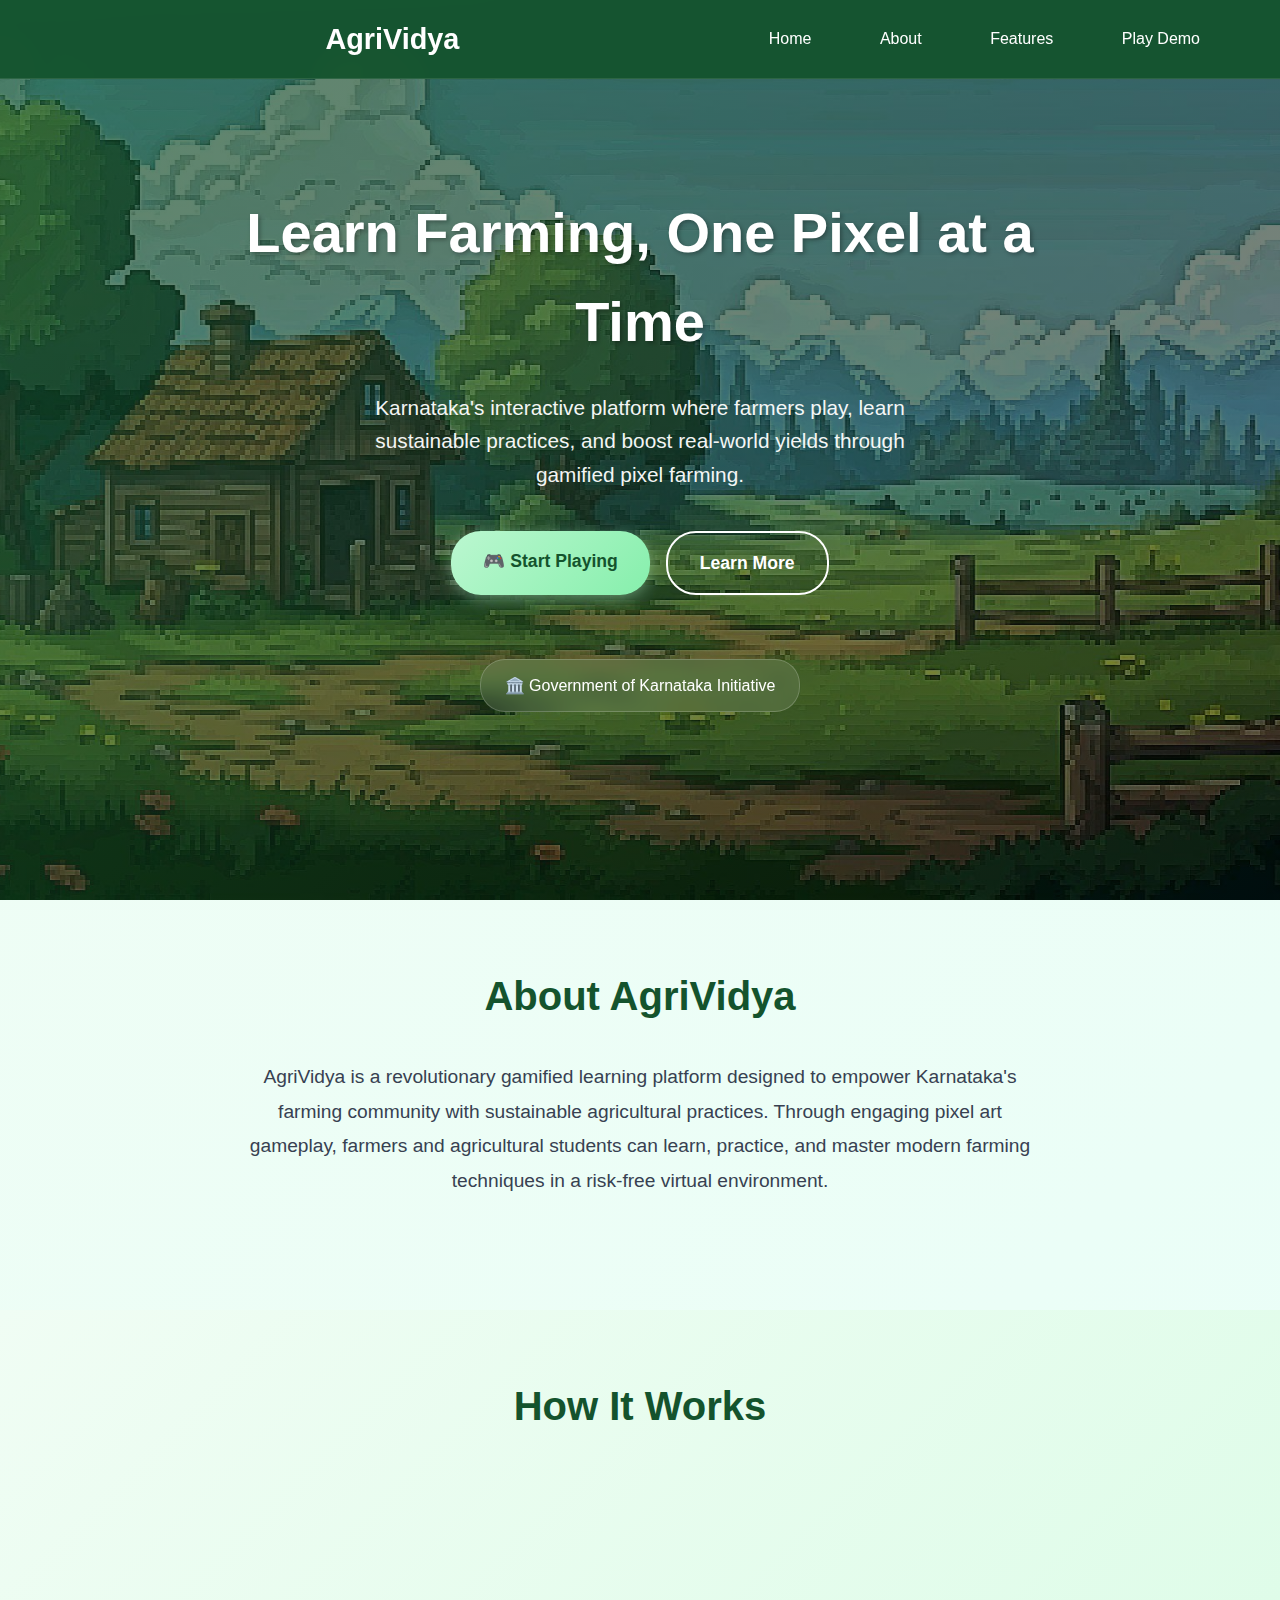
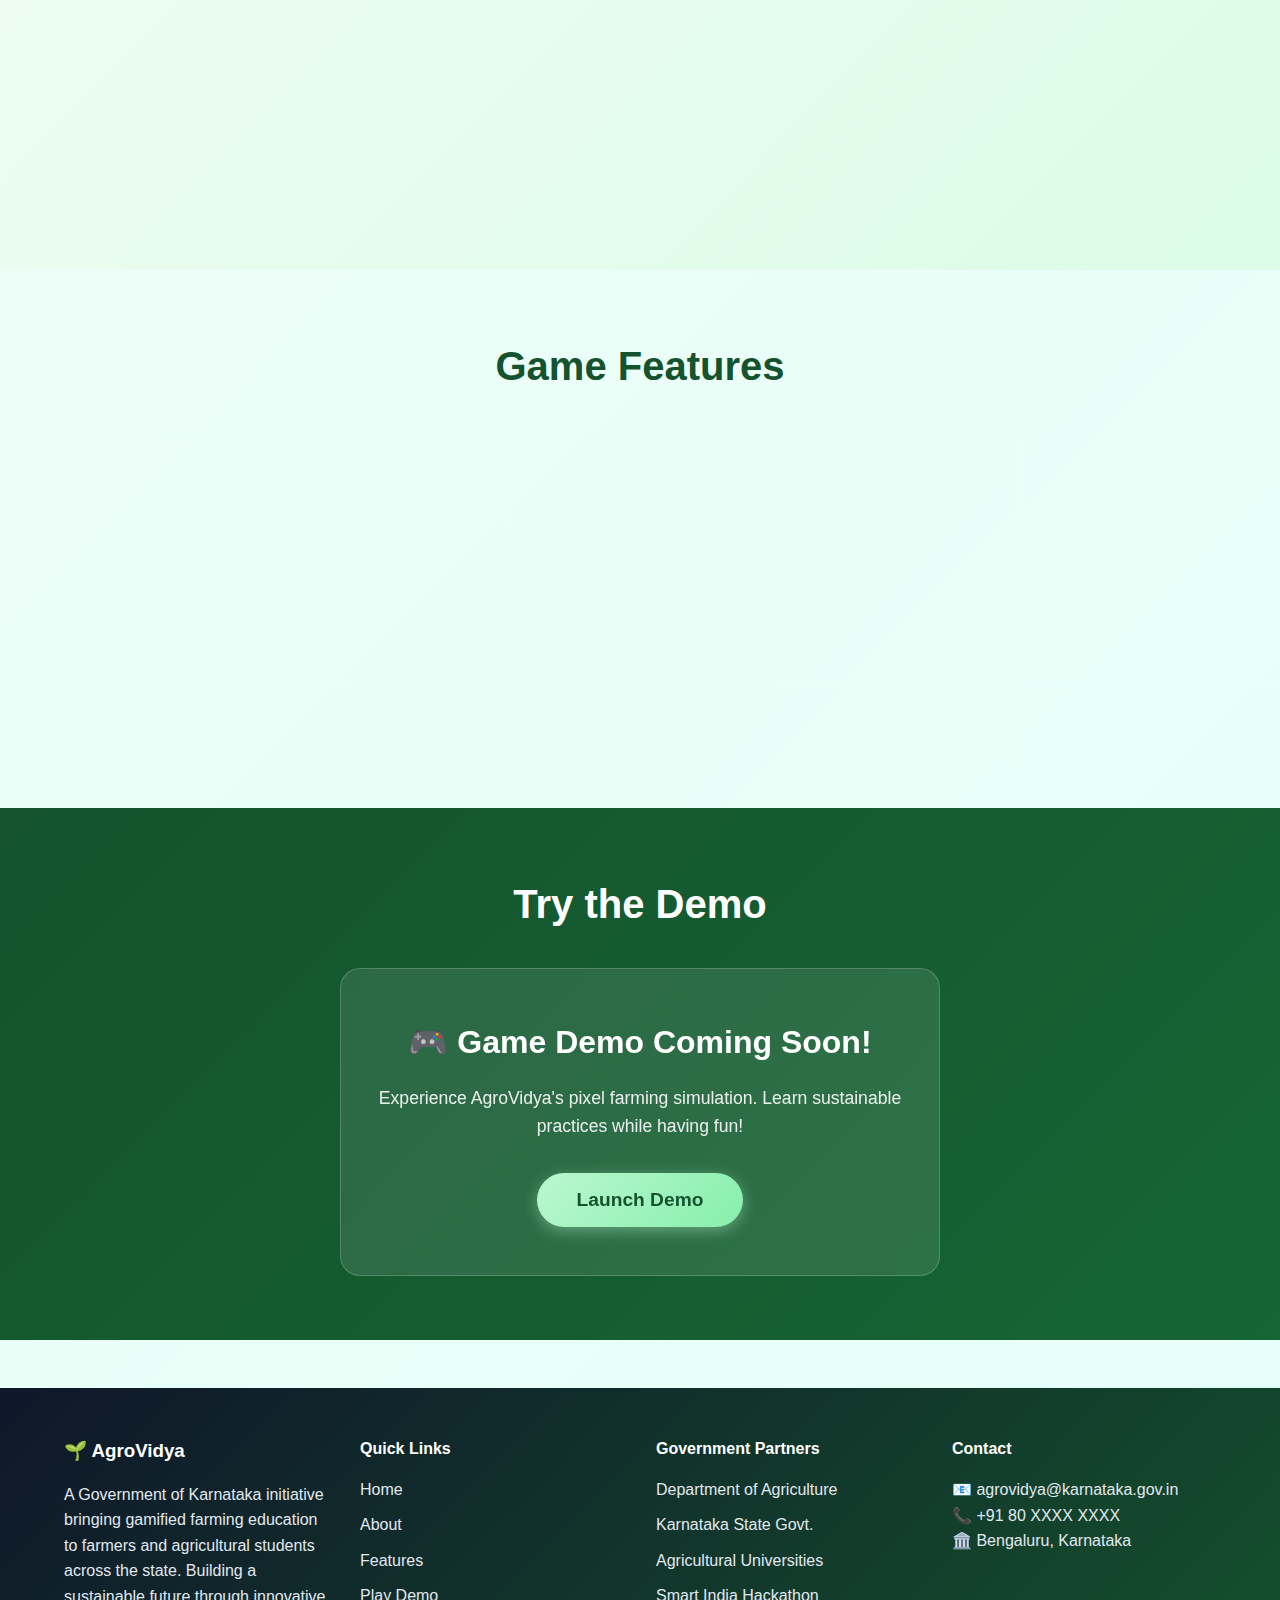
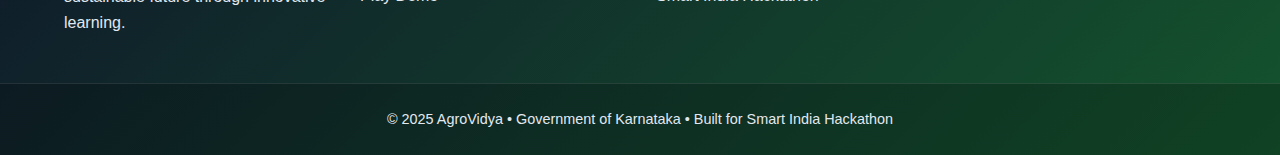
<file: index.html>
<!DOCTYPE html>
<html lang="en">
<head>
  <meta charset="UTF-8" />
  <meta name="viewport" content="width=device-width, initial-scale=1.0" />
  <title>AgriVidya – Pixel Farming Game | Government of Karnataka</title>
  <meta name="description" content="Karnataka's interactive platform where farmers play, learn sustainable practices, and boost real-world yields through gamified pixel farming." />
  <link rel="stylesheet" href="style.css" />
</head>
<body>

<!-- Navbar -->
  <nav class="navbar">
    <div class="container nav-content">
      <div class="logo">
      </div>
      <a href="index.html" class="logo">AgriVidya</a>
      <div class="nav-links">
        <a href="#home">Home</a>
        <a href="#about">About</a>
        <a href="#features">Features</a>
        <a href="game.html">Play Demo</a>
      </div>
    </div>
  </nav>

  <header class="hero" id="home">
    <div class="hero-overlay"></div>
    <div class="hero-text container">
      <h1>Learn Farming, One Pixel at a Time</h1>
      <p>Karnataka's interactive platform where farmers play, learn sustainable practices, and boost real-world yields through gamified pixel farming.</p>
      <div class="hero-buttons">
        <a href="game.html" class="btn-primary">🎮 Start Playing</a>
        <a href="#about" class="btn-secondary">Learn More</a>
      </div>
      <div class="govt-badge">
        <span>🏛️ Government of Karnataka Initiative</span>
      </div>
    </div>
  </header>

  <!-- About -->
  <section class="section container" id="about">
    <h2 class="section-title">About AgriVidya</h2>
    <div class="about-content">
      <p class="about-description">AgriVidya is a revolutionary gamified learning platform designed to empower Karnataka's farming community with sustainable agricultural practices. Through engaging pixel art gameplay, farmers and agricultural students can learn, practice, and master modern farming techniques in a risk-free virtual environment.</p>
      <!-- <div class="stats-grid">
        <div class="stat-card">
          <h3>10,000+</h3>
          <p>Farmers Trained</p>
        </div>
        <div class="stat-card">
          <h3>50+</h3>
          <p>Farming Techniques</p>
        </div>
        <div class="stat-card">
          <h3>25+</h3>
          <p>Districts Covered</p>
        </div>
      </div> -->
    </div>
  </section>

  <section class="section features-section" id="features">
    <div class="container">
      <h2 class="section-title">How It Works</h2>
      <div class="grid-3">
        <div class="card">
          <div class="card-icon">🎮</div>
          <h3>1. Play & Explore</h3>
          <p>Grow crops in a fun pixel farm environment. Manage resources, plant seeds, and watch your virtual farm flourish while learning real farming principles.</p>
        </div>
        <div class="card">
          <div class="card-icon">🏫</div>
          <h3>2. Learn & Discover</h3>
          <p>Master soil health management, organic pest control, water conservation, crop rotation, and sustainable farming practices through interactive gameplay.</p>
        </div>
        <div class="card">
          <div class="card-icon">🌾</div>
          <h3>3. Apply & Succeed</h3>
          <p>Take the knowledge from your virtual farm to real-world applications. Boost yield sustainably and increase farm profitability.</p>
        </div>
      </div>
    </div>
  </section>

<!-- Features   -->
 <section class="section container">
    <h2 class="section-title">Game Features</h2>
    <div class="features-grid">
      <div class="feature-item">
        <h4>🌱 Crop Management</h4>
        <p>Learn about different crop varieties, seasonal planting, and optimal growing conditions.</p>
      </div>
      <div class="feature-item">
        <h4>💧 Irrigation Systems</h4>
        <p>Master water management techniques including drip irrigation and rainwater harvesting.</p>
      </div>
      <div class="feature-item">
        <h4>🐛 Pest Control</h4>
        <p>Discover organic and integrated pest management strategies to protect your crops.</p>
      </div>
      <div class="feature-item">
        <h4>🌡️ Weather Adaptation</h4>
        <p>Learn to adapt farming practices based on weather patterns and climate conditions.</p>
      </div>
      <div class="feature-item">
        <h4>💰 Market Economics</h4>
        <p>Understand crop pricing, market demand, and maximize your farm's profitability.</p>
      </div>
      <div class="feature-item">
        <h4>🏆 Achievement System</h4>
        <p>Earn badges and rewards as you master different aspects of sustainable farming.</p>
      </div>
    </div>
  </section>

  <section class="section demo-section" id="demo">
    <div class="container">
      <h2 class="section-title">Try the Demo</h2>
      <div class="demo-content">
        <div class="demo-placeholder">
          <h3>🎮 Game Demo Coming Soon!</h3>
          <p>Experience AgroVidya's pixel farming simulation. Learn sustainable practices while having fun!</p>
          <button class="btn-primary demo-btn" onclick="showModal()">Launch Demo</button>
        </div>
      </div>
    </div>
  </section>

  <div id="demoModal" class="modal">
    <div class="modal-content">
      <span class="close-button" onclick="closeModal()">&times;</span>
      <h2>🚀 Demo Launching Soon!</h2>
      <p>The AgroVidya pixel farming demo is currently in development. Stay tuned for an immersive learning experience that will revolutionize agricultural education in Karnataka!</p>
      <div class="modal-features">
        <h4>What to expect:</h4>
        <ul>
          <li>Interactive pixel art farming simulation</li>
          <li>Real-world sustainable farming techniques</li>
          <li>Progressive learning modules</li>
          <li>Achievement and reward system</li>
          <li>Multi-language support (Kannada, English)</li>
        </ul>
      </div>
    </div>
  </div>

  <!-- Footer -->
  <footer class="footer">
    <div class="container footer-grid">
      <div>
        <h3>🌱 AgroVidya</h3>
        <p>A Government of Karnataka initiative bringing gamified farming education to farmers and agricultural students across the state. Building a sustainable future through innovative learning.</p>
      </div>
      <div>
        <h4>Quick Links</h4>
        <ul>
          <li><a href="#home">Home</a></li>
          <li><a href="#about">About</a></li>
          <li><a href="#features">Features</a></li>
          <li><a href="#demo">Play Demo</a></li>
        </ul>
      </div>
      <div>
        <h4>Government Partners</h4>
        <ul>
          <li>Department of Agriculture</li>
          <li>Karnataka State Govt.</li>
          <li>Agricultural Universities</li>
          <li>Smart India Hackathon</li>
        </ul>
      </div>
      <div>
        <h4>Contact</h4>
        <p>📧 agrovidya@karnataka.gov.in<br>📞 +91 80 XXXX XXXX<br>🏛️ Bengaluru, Karnataka</p>
      </div>
    </div>
    <div class="footer-bottom">
      © 2025 AgroVidya • Government of Karnataka • Built for Smart India Hackathon
    </div>
  </footer>

  <script src="script.js"></script>
</body>
</html>
</file>
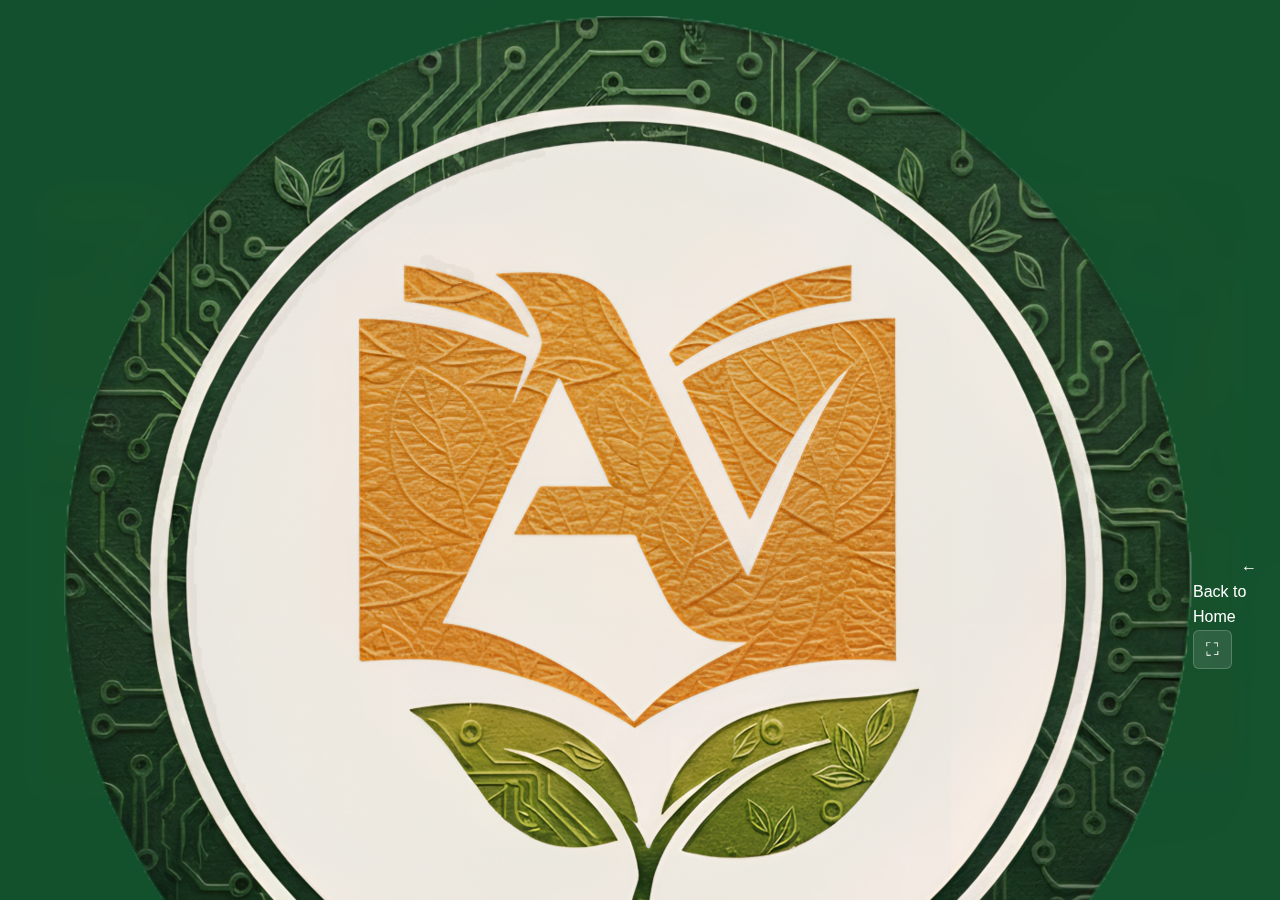
<file: game.html>
<!DOCTYPE html>
<html lang="en">
  <head>
    <meta charset="UTF-8" />
    <meta name="viewport" content="width=device-width, initial-scale=1.0" />
    <title>AgriVidya - Pixel Farming Game | Government of Karnataka</title>
    <meta
      name="description"
      content="Play AgroVidya's pixel farming game and learn sustainable farming practices through gamified learning."
    />
    <link rel="stylesheet" href="style.css" />
    <link rel="stylesheet" href="game.css" />
  </head>
  <body>
     <nav class="navbar">
        <div class="container nav-content">
<a href="index.html" class="logo">
          <img src="assets/logo.png" alt="AgriVidya Logo" class="logo-img" />
          <span>AgriVidya</span>
        </a>          <div class="nav-links">
            <a href="index.html">← Back to Home</a>
            <button
              class="fullscreen-btn"
              onclick="toggleFullscreen()"
              title="Toggle Fullscreen"
            >
              ⛶
            </button>
          </div>
        </div>
      </nav>
    <div class="game-container">

      <!-- Game Frame -->
      <div class="game-frame">
        <div
          class="game-canvas"
          id="gameCanvas"
          style="width: 100%; height: 100%"
        >
          <script src="phaser.min.js"></script>
          <script src="main.js" type="module"></script>
        </div>
      </div>
    </div>

    <!-- <script>
      function toggleFullscreen() {
        if (!document.fullscreenElement) {
          document.documentElement.requestFullscreen();
        } else {
          if (document.exitFullscreen) {
            document.exitFullscreen();
          }
        }
      }

      document.addEventListener("fullscreenchange", function () {
        const fullscreenBtn = document.querySelector(".fullscreen-btn");
        if (document.fullscreenElement) {
          fullscreenBtn.innerHTML = "⛶";
          fullscreenBtn.title = "Exit Fullscreen";
        } else {
          fullscreenBtn.innerHTML = "⛶";
          fullscreenBtn.title = "Toggle Fullscreen";
        }
      });

      document.addEventListener("keydown", function (e) {
        if (e.key === "Escape" && document.fullscreenElement) {
          document.exitFullscreen();
        }

        if (e.key === "F11") {
          e.preventDefault();
          toggleFullscreen();
        }
      });
    </script> -->
    <script>
  function toggleFullscreen() {
    // Check if the page is currently in fullscreen mode
    if (!document.fullscreenElement) {
      // If not, request fullscreen on the main page element
      document.documentElement.requestFullscreen().catch(err => {
        alert(`Error attempting to enable full-screen mode: ${err.message} (${err.name})`);
      });
    } else {
      // If it is in fullscreen, exit it
      if (document.exitFullscreen) {
        document.exitFullscreen();
      }
    }
  }

  // This event listener watches for when the browser enters or exits native fullscreen
  document.addEventListener('fullscreenchange', () => {
    const fullscreenBtn = document.querySelector('.fullscreen-btn');
    if (document.fullscreenElement) {
      // When in fullscreen, show the "close" icon
      fullscreenBtn.innerHTML = "✖";
      fullscreenBtn.title = "Exit Fullscreen";
    } else {
      // When not in fullscreen, show the "expand" icon
      fullscreenBtn.innerHTML = "⛶";
      fullscreenBtn.title = "Enter Fullscreen";
    }
  });

  // Optional: Allow exiting fullscreen with the Escape key
  document.addEventListener('keydown', (e) => {
    if (e.key === "Escape" && document.fullscreenElement) {
      document.exitFullscreen();
    }
  });
</script>
  </body>
</html>
</file>
<file: style.css>
/* === Base Styles === */
* {
    margin: 0;
    padding: 0;
    box-sizing: border-box;
}

body {
    font-family: 'Segoe UI', Tahoma, Geneva, Verdana, sans-serif;
    color: #1e3a2b;
    background: linear-gradient(135deg, #f0fdf4 0%, #e6fffa 100%);
    line-height: 1.6;
    scroll-behavior: smooth;
}

a {
    color: inherit;
    text-decoration: none;
    transition: all 0.3s ease;
}

#logo {
    height: 10px;
    width: 10px;
    background-image: url("assets/logo.png");
}
.container {
    width: 90%;
    max-width: 1200px;
    margin: 0 auto;
}

.section {
    padding: 4rem 0;
}

.section-title {
    font-size: 2.5rem;
    margin-bottom: 2rem;
    text-align: center;
    color: #14532d;
    font-weight: 700;
}

/* === Navigation === */
.navbar {
    position: fixed;
    width: 100%;
    top: 0;
    left: 0;
    padding: 1rem 0;
    z-index: 100;
    background: rgba(20, 83, 45, 0.95);
    backdrop-filter: blur(10px);
    border-bottom: 1px solid rgba(255, 255, 255, 0.1);
    transition: all 0.3s ease;
}

.nav-content {
    display: flex;
    justify-content: space-between;
    align-items: center;
}

.logo {
    font-size: 1.8rem;
    font-weight: bold;
    color: #fff;
}

.nav-links a {
    margin-left: 2rem;
    font-weight: 500;
    color: #fff;
    padding: 0.5rem 1rem;
    border-radius: 20px;
    transition: all 0.3s ease;
}

.nav-links a:hover {
    background: rgba(255, 255, 255, 0.1);
    transform: translateY(-2px);
}

/* === Hero Section === */
.hero {
    position: relative;
    height: 100vh;
    background: url('bg.jpg') center/cover no-repeat;
    display: flex;
    align-items: center;
    justify-content: center;
    text-align: center;
    color: #fff;
    overflow: hidden;
}

.hero-overlay {
    position: absolute;
    inset: 0;
    background: linear-gradient(135deg, rgba(20, 83, 45, 0.7) 0%, rgba(0, 0, 0, 0.5) 100%);
}

.hero-text {
    position: relative;
    max-width: 800px;
    z-index: 2;
    animation: fadeInUp 1s ease-out;
}

.hero-text h1 {
    font-size: 3.5rem;
    margin-bottom: 1.5rem;
    font-weight: 700;
    text-shadow: 2px 2px 4px rgba(0, 0, 0, 0.3);
}

.hero-text p {
    font-size: 1.3rem;
    margin-bottom: 2.5rem;
    opacity: 0.95;
    max-width: 600px;
    margin-left: auto;
    margin-right: auto;
}

.hero-buttons {
    display: flex;
    gap: 1rem;
    justify-content: center;
    margin-bottom: 2rem;
    flex-wrap: wrap;
}

.btn-primary,
.btn-secondary {
    padding: 1rem 2rem;
    border-radius: 30px;
    font-weight: bold;
    font-size: 1.1rem;
    transition: all 0.3s ease;
    border: none;
    cursor: pointer;
    text-decoration: none;
    display: inline-block;
}

.btn-primary {
    background: linear-gradient(135deg, #bbf7d0, #86efac);
    color: #14532d;
    box-shadow: 0 4px 15px rgba(187, 247, 208, 0.4);
}

.btn-primary:hover {
    background: linear-gradient(135deg, #86efac, #bbf7d0);
    transform: translateY(-3px);
    box-shadow: 0 6px 20px rgba(187, 247, 208, 0.6);
}

.btn-secondary {
    background: transparent;
    color: #fff;
    border: 2px solid #fff;
}

.btn-secondary:hover {
    background: #fff;
    color: #14532d;
    transform: translateY(-3px);
}

.govt-badge {
    margin-top: 2rem;
    padding: 0.8rem 1.5rem;
    background: rgba(255, 255, 255, 0.1);
    border-radius: 25px;
    display: inline-block;
    backdrop-filter: blur(10px);
    border: 1px solid rgba(255, 255, 255, 0.2);
}

/* === About Section === */
.about-content {
    max-width: 800px;
    margin: 0 auto;
    text-align: center;
}

.about-description {
    font-size: 1.2rem;
    margin-bottom: 3rem;
    color: #374151;
    line-height: 1.8;
}

.stats-grid {
    display: grid;
    grid-template-columns: repeat(auto-fit, minmax(200px, 1fr));
    gap: 2rem;
    margin-top: 3rem;
}

.stat-card {
    background: linear-gradient(135deg, #14532d, #166534);
    color: white;
    padding: 2rem;
    border-radius: 15px;
    text-align: center;
    transform: translateY(0);
    transition: all 0.3s ease;
}

.stat-card:hover {
    transform: translateY(-10px);
    box-shadow: 0 10px 30px rgba(20, 83, 45, 0.3);
}

.stat-card h3 {
    font-size: 2.5rem;
    margin-bottom: 0.5rem;
    font-weight: 700;
}

/* === Features Section === */
.features-section {
    background: linear-gradient(135deg, #f0fdf4 0%, #dcfce7 100%);
}

.grid-3 {
    display: grid;
    grid-template-columns: repeat(auto-fit, minmax(300px, 1fr));
    gap: 2rem;
}

.card {
    background: #ffffff;
    padding: 2rem;
    border-radius: 15px;
    box-shadow: 0 10px 30px rgba(0, 0, 0, 0.1);
    text-align: center;
    transition: all 0.3s ease;
    border: 1px solid rgba(20, 83, 45, 0.1);
}

.card:hover {
    transform: translateY(-10px);
    box-shadow: 0 20px 40px rgba(0, 0, 0, 0.15);
}

.card-icon {
    font-size: 3rem;
    margin-bottom: 1rem;
}

.card h3 {
    color: #14532d;
    margin-bottom: 1rem;
    font-size: 1.3rem;
}

.card p {
    color: #6b7280;
    line-height: 1.6;
}

/* === Game Features === */
.features-grid {
    display: grid;
    grid-template-columns: repeat(auto-fit, minmax(350px, 1fr));
    gap: 1.5rem;
}

.feature-item {
    background: #ffffff;
    padding: 1.5rem;
    border-radius: 10px;
    box-shadow: 0 5px 15px rgba(0, 0, 0, 0.08);
    border-left: 4px solid #14532d;
    transition: all 0.3s ease;
}

.feature-item:hover {
    transform: translateX(10px);
    box-shadow: 0 10px 25px rgba(0, 0, 0, 0.12);
}

.feature-item h4 {
    color: #14532d;
    margin-bottom: 0.5rem;
    font-size: 1.1rem;
}

.feature-item p {
    color: #6b7280;
    font-size: 0.95rem;
}

/* === Demo Section === */
.demo-section {
    background: linear-gradient(135deg, #14532d 0%, #166534 100%);
    color: white;
}

.demo-section .section-title {
    color: white;
}

.demo-content {
    text-align: center;
    max-width: 600px;
    margin: 0 auto;
}

.demo-placeholder {
    background: rgba(255, 255, 255, 0.1);
    padding: 3rem 2rem;
    border-radius: 20px;
    backdrop-filter: blur(10px);
    border: 1px solid rgba(255, 255, 255, 0.2);
}

.demo-placeholder h3 {
    font-size: 2rem;
    margin-bottom: 1rem;
}

.demo-placeholder p {
    font-size: 1.1rem;
    margin-bottom: 2rem;
    opacity: 0.9;
}

.demo-btn {
    font-size: 1.2rem;
    padding: 1rem 2.5rem;
}

/* === Modal === */
.modal {
    display: none;
    position: fixed;
    z-index: 1000;
    left: 0;
    top: 0;
    width: 100%;
    height: 100%;
    overflow: auto;
    background-color: rgba(0, 0, 0, 0.5);
    backdrop-filter: blur(5px);
}

.modal-content {
    background-color: #ffffff;
    margin: 5% auto;
    padding: 2rem;
    border-radius: 15px;
    width: 90%;
    max-width: 600px;
    position: relative;
    animation: modalSlideIn 0.3s ease-out;
}

.close-button {
    position: absolute;
    top: 15px;
    right: 20px;
    color: #aaa;
    font-size: 28px;
    font-weight: bold;
    cursor: pointer;
    transition: color 0.3s ease;
}

.close-button:hover,
.close-button:focus {
    color: #14532d;
}

.modal-features {
    margin-top: 1.5rem;
}

.modal-features h4 {
    color: #14532d;
    margin-bottom: 1rem;
}

.modal-features ul {
    list-style: none;
    padding-left: 0;
}

.modal-features li {
    margin-bottom: 0.5rem;
    padding-left: 1.5rem;
    position: relative;
}

.modal-features li:before {
    content: "✓";
    position: absolute;
    left: 0;
    color: #14532d;
    font-weight: bold;
}

/* === Footer === */
.footer {
    background: linear-gradient(135deg, #0f172a 0%, #14532d 100%);
    color: #e2e8f0;
    margin-top: 3rem;
}

.footer-grid {
    display: grid;
    grid-template-columns: repeat(auto-fit, minmax(250px, 1fr));
    gap: 2rem;
    padding: 3rem 0;
}

.footer h3,
.footer h4 {
    margin-bottom: 1rem;
    color: #fff;
}

.footer ul {
    list-style: none;
}

.footer ul li {
    margin-bottom: 0.6rem;
}

.footer ul li a:hover {
    color: #bbf7d0;
    text-decoration: underline;
}

.footer-bottom {
    text-align: center;
    background: rgba(0, 0, 0, 0.2);
    padding: 1.5rem;
    font-size: 0.9rem;
    border-top: 1px solid rgba(255, 255, 255, 0.1);
}

/* === Animations === */
@keyframes fadeInUp {
    from {
        opacity: 0;
        transform: translateY(30px);
    }

    to {
        opacity: 1;
        transform: translateY(0);
    }
}

@keyframes modalSlideIn {
    from {
        opacity: 0;
        transform: translateY(-50px);
    }

    to {
        opacity: 1;
        transform: translateY(0);
    }
}

/* === Responsive Design === */
@media (max-width: 768px) {
    .hero-text h1 {
        font-size: 2.5rem;
    }

    .hero-text p {
        font-size: 1.1rem;
    }

    .section-title {
        font-size: 2rem;
    }

    .nav-links a {
        margin-left: 1rem;
        font-size: 0.9rem;
    }

    .hero-buttons {
        flex-direction: column;
        align-items: center;
    }

    .btn-primary,
    .btn-secondary {
        width: 100%;
        max-width: 250px;
    }

    .grid-3 {
        grid-template-columns: 1fr;
    }

    .features-grid {
        grid-template-columns: 1fr;
    }

    .stats-grid {
        grid-template-columns: 1fr;
    }

    .modal-content {
        margin: 10% auto;
        width: 95%;
    }
}

@media (max-width: 480px) {
    .hero-text h1 {
        font-size: 2rem;
    }

    .container {
        width: 95%;
    }

    .section {
        padding: 2rem 0;
    }

    .card,
    .feature-item {
        padding: 1.5rem;
    }
}

/* === Responsive Design === */
@media (max-width: 768px) {
    .hero-text h1 {
        font-size: 2.5rem;
    }

    .hero-text p {
        font-size: 1.1rem;
    }

    .section-title {
        font-size: 2rem;
    }
    
    /* MODIFIED: Navbar responsiveness */
    .navbar {
        padding: 0.75rem 0;
    }

    .logo {
        font-size: 1.5rem;
    }
    
    .nav-links {
        display: flex;
        align-items: center;
    }

    .nav-links a {
        margin-left: 1rem;
        font-size: 0.9rem;
        padding: 0.4rem 0.8rem;
    }

    .hero-buttons {
        flex-direction: column;
        align-items: center;
    }

    .btn-primary,
    .btn-secondary {
        width: 100%;
        max-width: 250px;
    }

    .grid-3 {
        grid-template-columns: 1fr;
    }

    .features-grid {
        grid-template-columns: 1fr;
    }

    .stats-grid {
        grid-template-columns: 1fr;
    }

    .modal-content {
        margin: 10% auto;
        width: 95%;
    }
}

@media (max-width: 480px) {
    .hero-text h1 {
        font-size: 2rem;
    }

    .container {
        width: 95%;
    }

    .section {
        padding: 2rem 0;
    }

    .card,
    .feature-item {
        padding: 1.5rem;
    }
}

/* NEW: Added for mobile landscape */
@media (max-height: 500px) and (orientation: landscape) {
    .navbar {
        padding: 0.25rem 0; /* Make navbar very thin */
    }
    .logo {
        font-size: 1.2rem;
    }
    .nav-links a {
        font-size: 0.8rem;
        padding: 0.2rem 0.5rem;
    }
}
</file>
<file: game.css>
/* Game-specific styles */
body {
    background: linear-gradient(135deg, #0f172a 0%, #14532d 100%);
    height: 100vh;
    overflow: hidden; /*This is still needed to prevent accidental scrollbars */
}

/* --- MODIFIED SECTION --- */
.game-container {
    display: flex;
    flex-direction: column;
    position: absolute;
    top: 80px;      /* A safe distance from the top to clear your navbar */
    bottom: 0;      /* Stretches the container to the bottom of the screen */
    width: 100%;    /* Stretches the container to the full width */
}
/* --- END MODIFIED SECTION --- */

.game-frame {
    flex: 1;
    display: flex;
    align-items: center;
    justify-content: center;
    padding: 30px;
    background: radial-gradient(circle at center, rgba(255, 255, 255, 0.02) 0%, transparent 50%);
}

.game-canvas {
    width: 90%;
    max-width: 1200px;
    height: 85%; 
    position: relative;
    overflow: hidden;
    border-radius: 15px; 
    /* border: 2px solid black;  */
}

.game-canvas canvas {
    display: block;
    width: 100%;
    height: 100%;
    box-shadow: 0 20px 60px rgba(0, 0, 0, 0.4);
}


.game-placeholder {
    width: 100%;
    height: 100%;
    display: flex;
    flex-direction: column;
    align-items: center;
    justify-content: center;
    color: #6b7280;
    font-size: 18px;
    background: linear-gradient(135deg, #f0fdf4 0%, #e6fffa 100%);
}

.pixel-icon {
    font-size: 48px;
    margin-bottom: 20px;
    color: #14532d;
}

.game-title {
    font-size: 24px;
    margin-bottom: 10px;
    color: #14532d;
    font-weight: bold;
}

.game-subtitle {
    font-size: 16px;
    color: #374151;
    text-align: center;
    line-height: 1.5;
}

.loading-dots {
    display: flex;
    gap: 4px;
    margin-top: 20px;
}

.dot {
    width: 8px;
    height: 8px;
    background: #14532d;
    border-radius: 50%;
    animation: bounce 1.4s ease-in-out infinite both;
}

.dot:nth-child(1) {
    animation-delay: -0.32s;
}

.dot:nth-child(2) {
    animation-delay: -0.16s;
}

.dot:nth-child(3) {
    animation-delay: 0s;
}

@keyframes bounce {

    0%,
    80%,
    100% {
        transform: scale(0);
    }

    40% {
        transform: scale(1);
    }
}

.fullscreen-btn {
    background: rgba(255, 255, 255, 0.1);
    border: 1px solid rgba(255, 255, 255, 0.2);
    color: white;
    font-size: 18px;
    cursor: pointer;
    padding: 8px 12px;
    border-radius: 6px;
    transition: all 0.3s ease;
}

.fullscreen-btn:hover {
    background: rgba(255, 255, 255, 0.2);
    transform: translateY(-2px);
}



/* Responsive */
@media (max-width: 768px) {
    .game-frame {
        padding: 20px;
    }

    .game-canvas {
        width: 95%;
        height: 80%;
    }
}

@media (max-width: 480px) {
    .game-frame {
        padding: 15px;
    }
}

/* --- Native Fullscreen Styles --- */

/* Hides the navbar when in fullscreen */
:root:fullscreen .navbar {
    display: none;
}

/* Stretches the main container to the top of the screen */
:root:fullscreen .game-container {
    top: 0;
}

/* MODIFIED: Sets a small, fixed padding around the game */
:root:fullscreen .game-frame {
    padding: 20px;
}

/* MODIFIED: Makes the canvas fill the padded frame perfectly */
:root:fullscreen .game-canvas {
    width: 100%;  
    height: 100%;
}
</file>
